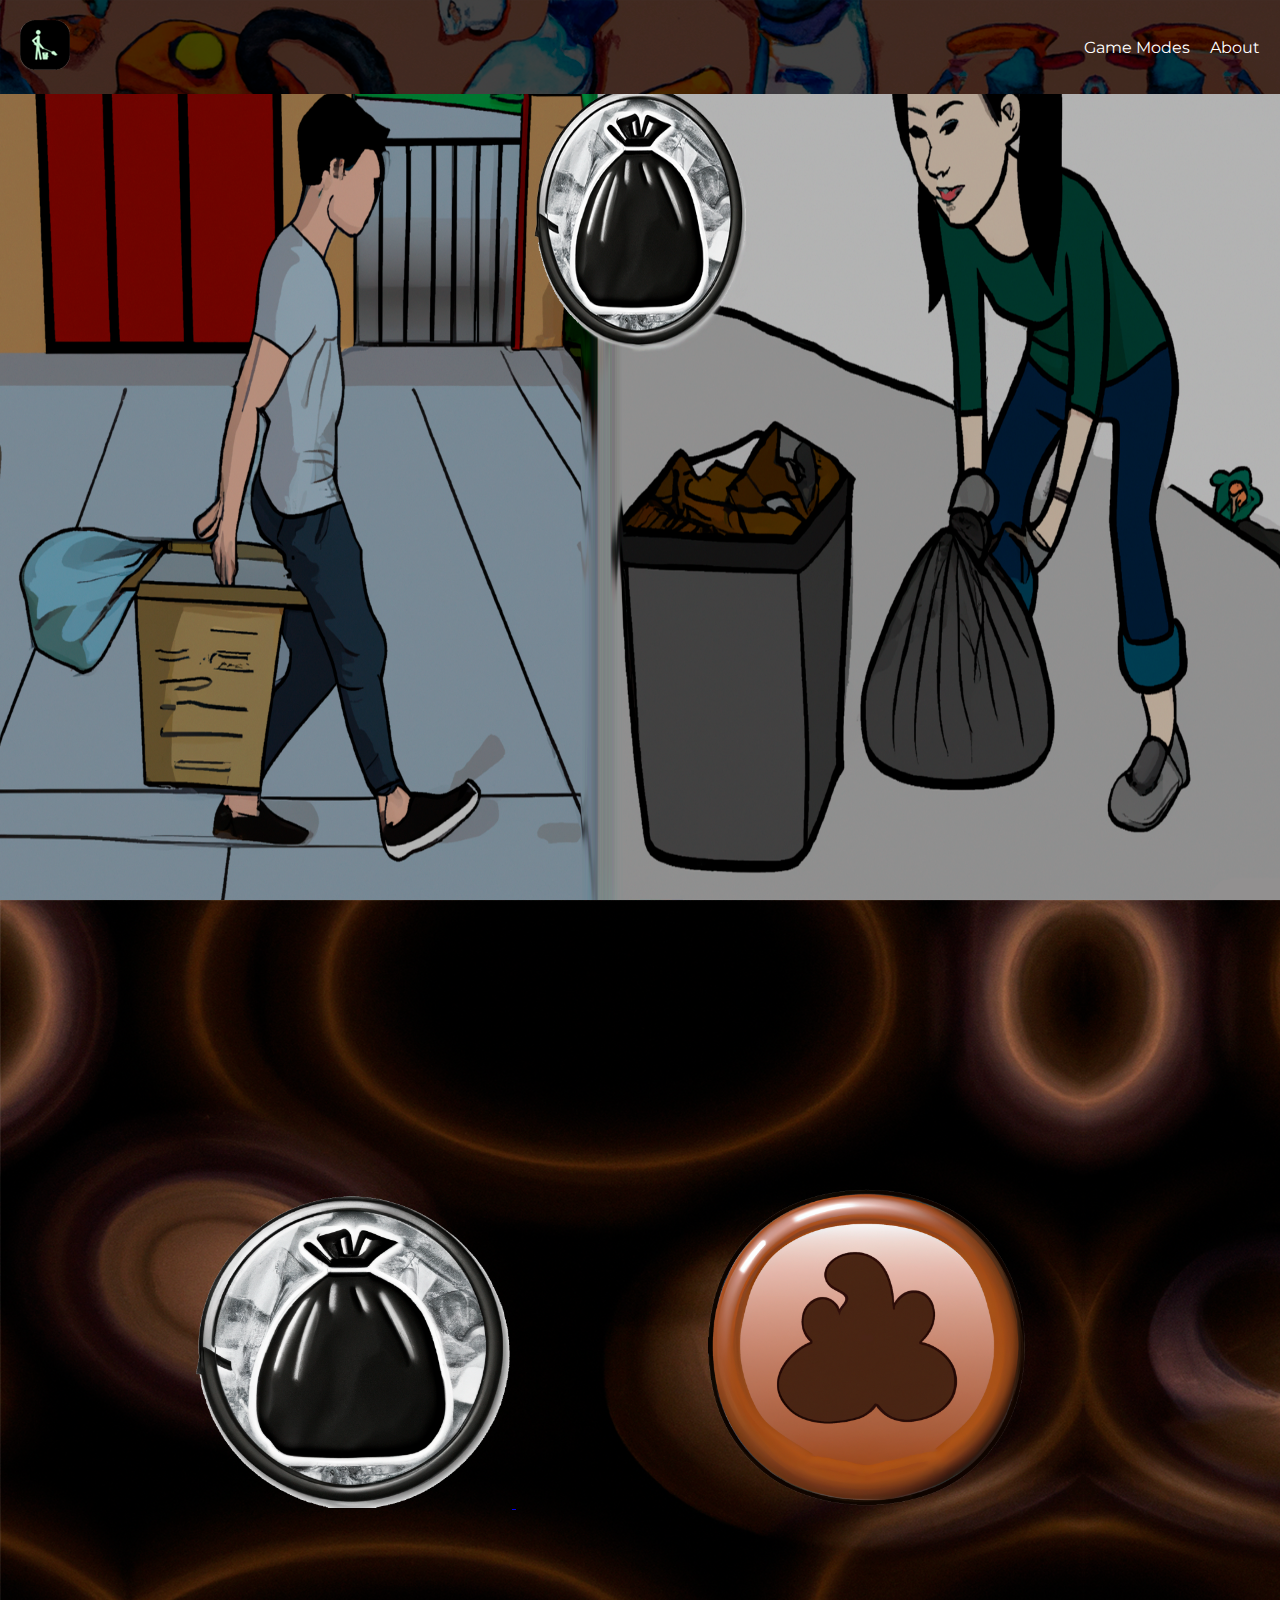
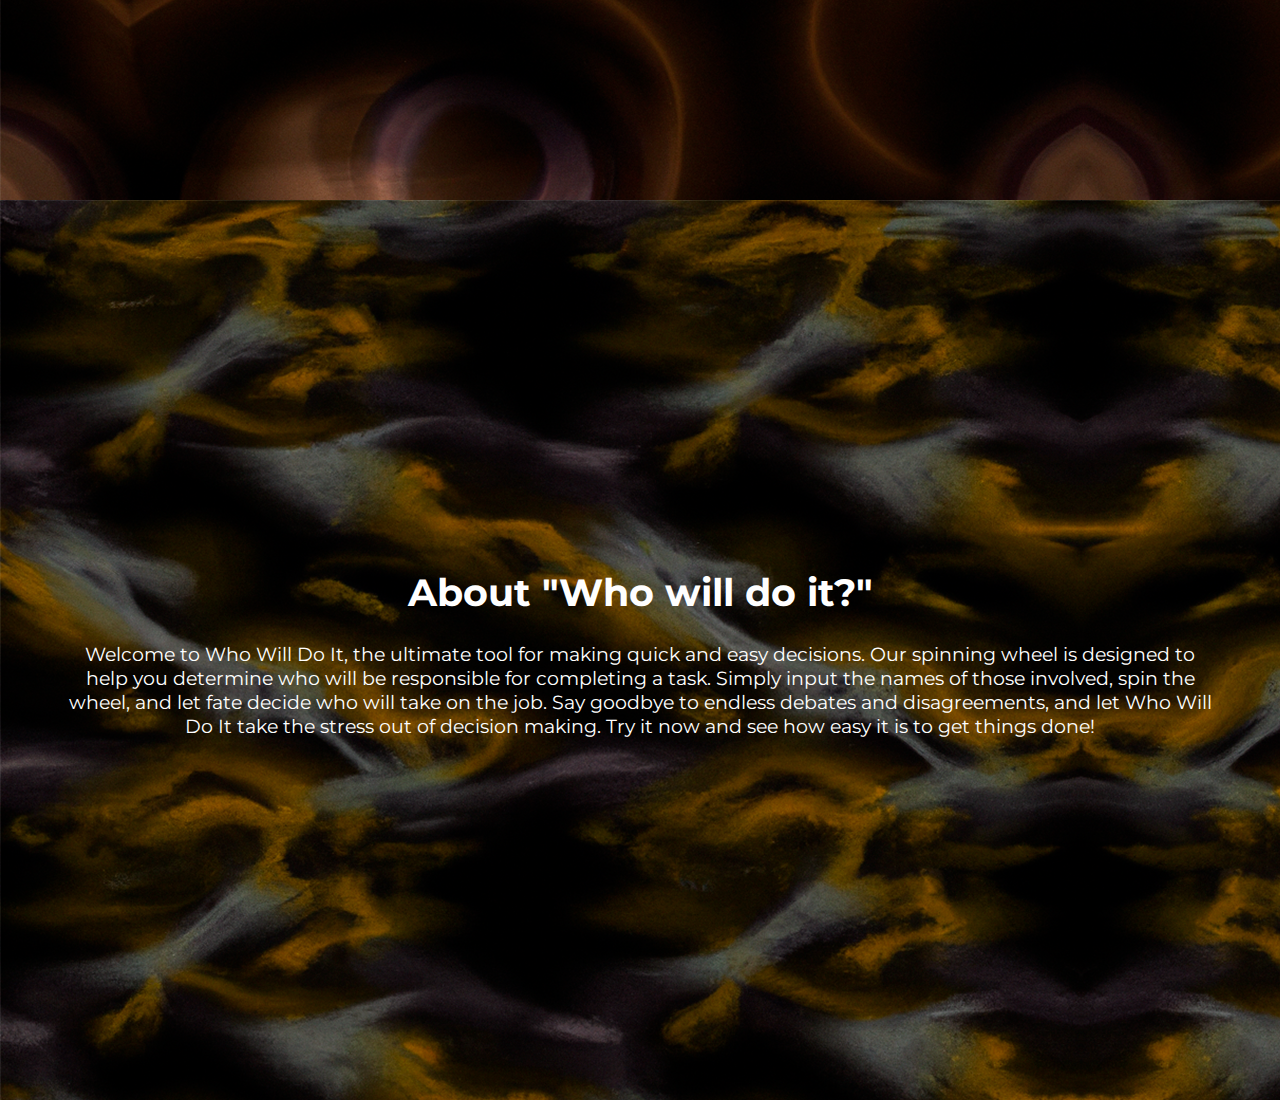
<file: index.html>
<!DOCTYPE html>
<html>

<head>
    <meta charset="utf-8">
    <title>Who will do it?</title>
    <link rel="stylesheet" href="style.css">
    <link href='https://fonts.googleapis.com/css?family=Montserrat' rel='stylesheet'>
    <link rel="icon" href="HomePageImages/logo.png" type="image/icon type">
</head>

<body>
    <nav class="visible">
        <div class="logo"> <a href="#home" class="top-link"><img src="HomePageImages/logo.png" alt="Logo"></a></div>
        <ul>
            <li><a href="#gameModes" class="scroll-link">Game Modes</a></li>
            <li><a href="#about" class="scroll-link">About</a></li>
        </ul>
    </nav>
    <div id="" class="section visible">
        <div id="slideshow">
            <a href="Lixo/index.html" target="_blank">
                <img src="HomePageImages/SliderImage1.png" alt="Garbage Image">
            </a>
            <a href="dogPoop/index.html" target="_blank">
                <img src="HomePageImages/SliderImage2.png" alt="Dog poo">
            </a>
        </div>
    </div>


    <div id="gameModes" class="section">
        <div>
            <a href="Lixo/index.html" target="_blank">
                <img class="gamemodeButton" src="HomePageImages/GarbageButton.png" alt="Garbage">
            </a>
            <a href="dogPoop/index.html" target="_blank">
                <img class="gamemodeButton" src="HomePageImages/DogPoopButton.png" alt="poop">
            </a>
        </div>
    </div>

    <div id="about" class="section">
        <div class="text-container">
            <h1>About "Who will do it?"</h1>
            <p>Welcome to Who Will Do It, the ultimate tool for making quick and easy decisions. Our spinning wheel is
                designed to help you determine who will be responsible for completing a task. Simply input
                the names of those involved, spin the wheel, and let fate decide who will take on the job. Say goodbye
                to endless debates and disagreements, and let Who Will Do It take the stress out of decision making. Try
                it now and see how easy it is to get things done!</p>
        </div>
    </div>
    <script src="script.js"></script>
</body>

</html>
</file>
<file: style.css>
body {
    margin: 0;
    padding: 0;
    color: white;
    font-family: 'Montserrat', sans-serif;
}

nav {
    display: flex;
    justify-content: space-between;
    align-items: center;
    background:url(HomePageImages/navbar_BG.png);
    color: white;
    padding: 20px;
    position: fixed;
    top: -100%;
    left: 0;
    right: 0;
    transition: top 0.3s;
    z-index: 1;
}

nav.visible {
    top: 0;
}


input[type="text"] {
    width: 300px;
    font-size: 16px;
    padding: 12px 20px;
    border: 2px solid #ccc;
    border-radius: 4px;
    box-sizing: border-box;
}

button[type="button"] {
    font-size: 16px;
    padding: 12px 20px;
    border: 2px solid #ccc;
    border-radius: 4px;
    background-color: #4caf50;
    color: white;
    cursor: pointer;
}

button[type="button"]:hover {
    background-color: #46a049;
}


nav ul {
    display: flex;
}

nav li {
    list-style: none;
    margin-left: 20px;
}

nav a {
    color: white;
    text-decoration: none;
}

nav a:hover {
    color: gray;
}

.section {

    display: flex;
    align-items: center;
    justify-content: center;
    height: 100vh;

}

.text-container {
    text-align: center;
    margin-left: 5%;
    margin-right: 5%;
    font-size: 1.2rem;
}


#gameModes {
    background: url(images/Background_Gamemodes.png);

}

#about {
    background-color: red;
    background: url(images/Background_About.png);

}

#slideshow {
    width: 100%;
    height: 100%;
    position: relative;
}

#slideshow a {
    object-fit: cover;
    display: none;
}

#slideshow img {
    width: 100%;
    height: 100%;
    position: absolute;
    top: 0;
    left: 0;
    visibility: visible;
}

#slideshow a.active {
    visibility: hidden;
    display: block;
    transition: visibility 5s, opacity 0.5s linear;
}

.GameModes {
    background-color: black;
    width: 100%;
    height: 100%;
    position: absolute;
}

.About {
    background-color: red;
    width: 100%;
    height: 100%;
    position: absolute;
}

.gamemodeButton {
    text-align: center;
    width: 50%;
    padding-left: 15%;
}


@media only screen and (min-width: 750px) {
    .gamemodeButton {
        width: 25%;
    }

}
</file>
